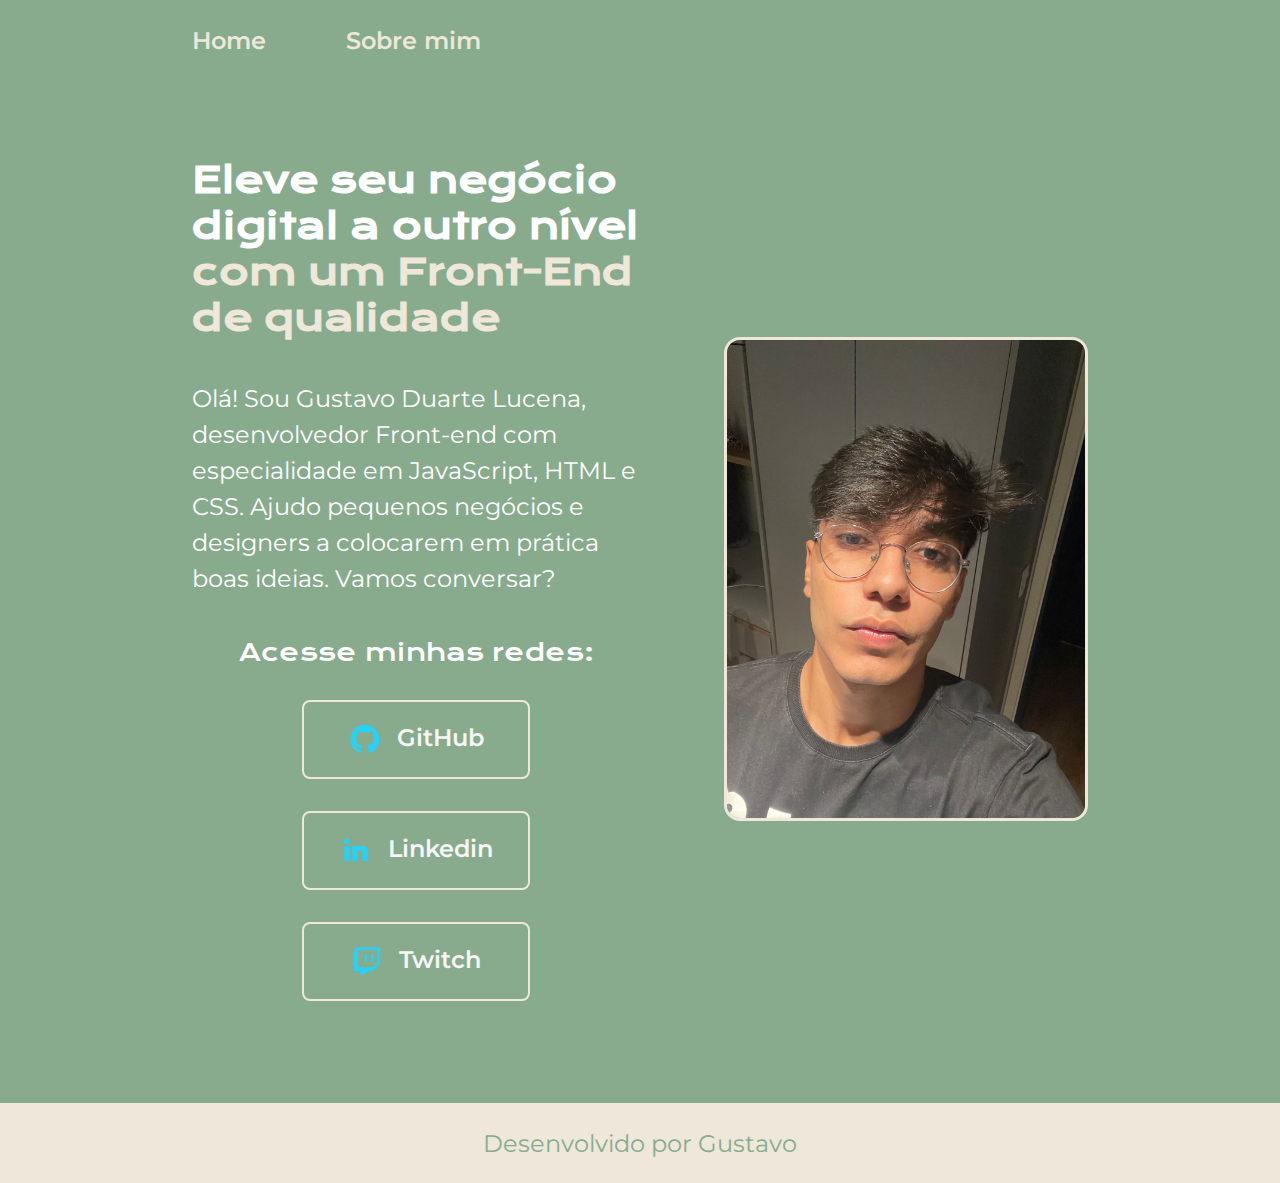
<file: index.html>
<!DOCTYPE html>
<html lang="pt-BR">

<head>
    <meta charset="UTF-8">
    <meta name="viewport" content="width=device-width, initial-scale=1.0">
    <title>Ex 2</title>
    <link rel="stylesheet" href="/estilos/styles.css">
    <!-- CHAMADA GOOGLE FONTS -->
    <link rel="preconnect" href="https://fonts.googleapis.com">
    <link rel="preconnect" href="https://fonts.gstatic.com" crossorigin>
    <link href="https://fonts.googleapis.com/css2?family=Krona+One&family=Montserrat&display=swap" rel="stylesheet">
</head>

<body>
    <header class="cabecalho">
        <nav class="cabecalho-menu">
            <a class="links-menu" href="/index.html">Home</a>
            <a class="links-menu" href="/about.html">Sobre mim</a>
        </nav>
    </header>
    <main class="main">
        <section class="main-content">
            <h1 class="main-title">Eleve seu negócio digital a outro nível <strong>com um Front-End de
                    qualidade</strong></h1>
            <p class="main-text">Olá! Sou Gustavo Duarte Lucena, desenvolvedor Front-end com especialidade em JavaScript, HTML e CSS.
                Ajudo pequenos negócios e designers a colocarem em prática boas ideias. Vamos conversar?</p>
            <div class="container">
                <h2 class="second-title">Acesse minhas redes: </h2>
                <a class="links" href="https://github.com/gustavolucenadev" target="_blank">
                    <img src="/img/Logo Github.png" alt="">
                    GitHub
                </a>
                <a class="links" href="https://www.linkedin.com/in/gustavo-duarte-lucena-2341b2186/" target="_blank">
                    <img src="/img/Logo linkedin.png" alt="">
                    Linkedin
                </a>
                <a class="links" href="/">
                    <img src="/img/Logo Twitch.png" alt="">
                    Twitch
                </a>
                
            </div>

        </section>

        <img class="image" src="/img/maself.jpg" alt="myself">

    </main>

    <footer class="rodape">
        <p class="footer-title">Desenvolvido por Gustavo</p>
    </footer>

</body>

</html>
</file>
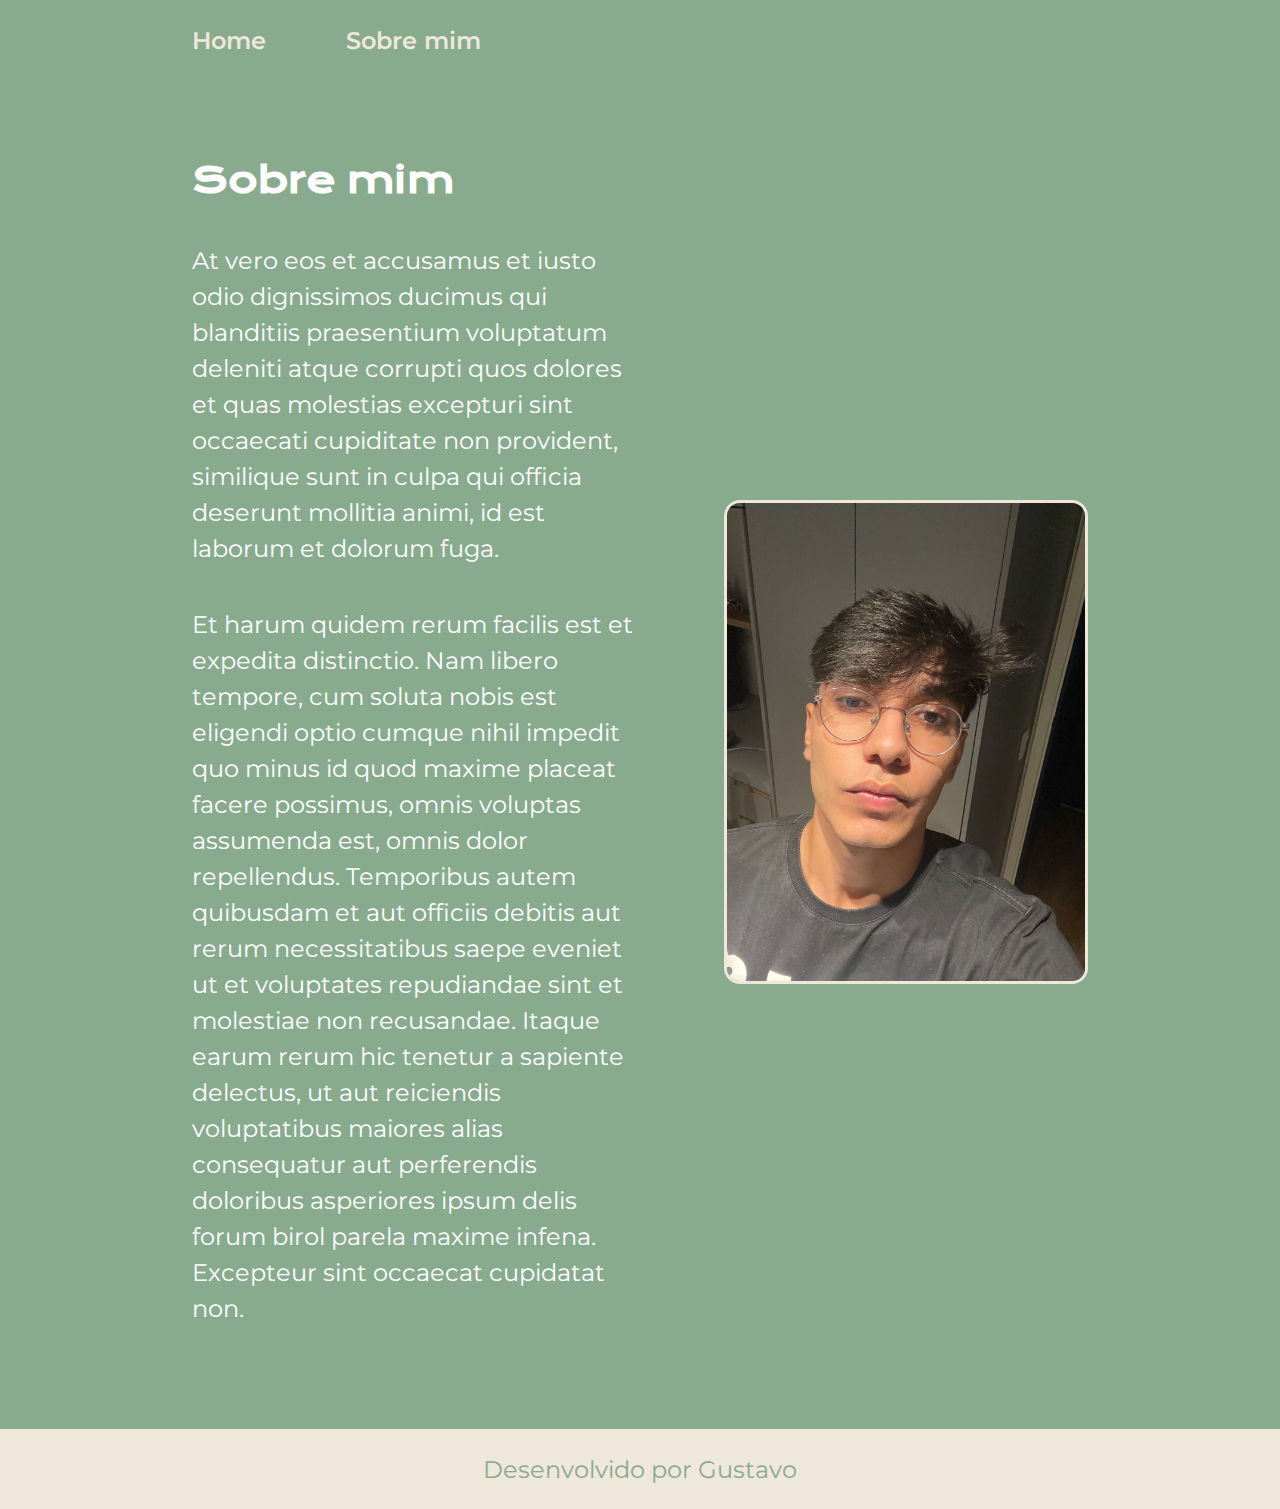
<file: about.html>
<!DOCTYPE html>
<html lang="pt-BR">
<head>
    <meta charset="UTF-8">
    <meta name="viewport" content="width=device-width, initial-scale=1.0">
    <title>Sobre mim</title>
    <link rel="stylesheet" href="/estilos/styles.css">
    <link rel="preconnect" href="https://fonts.googleapis.com">
    <link rel="preconnect" href="https://fonts.gstatic.com" crossorigin>
    <link href="https://fonts.googleapis.com/css2?family=Krona+One&family=Montserrat&display=swap" rel="stylesheet">
</head>
<body>
    <header class="cabecalho">
        <nav class="cabecalho-menu">
            <a class="links-menu" href="/index.html">Home</a>
            <a class="links-menu" href="/about.html">Sobre mim</a>
        </nav>
    </header>

    <main class="main">
        <section class="main-content">
            <h1 class="main-title">Sobre mim</h1>
            <p class="main-text">At vero eos et accusamus et iusto odio dignissimos ducimus qui blanditiis praesentium voluptatum deleniti atque corrupti quos dolores et quas molestias excepturi sint occaecati cupiditate non provident, similique sunt in culpa qui officia deserunt mollitia animi, id est laborum et dolorum fuga.</p>
            
            <p class="main-text">Et harum quidem rerum facilis est et expedita distinctio. Nam libero tempore, cum soluta nobis est eligendi optio cumque nihil impedit quo minus id quod maxime placeat facere possimus, omnis voluptas assumenda est, omnis dolor repellendus. Temporibus autem quibusdam et aut officiis debitis aut rerum necessitatibus saepe eveniet ut et voluptates repudiandae sint et molestiae non recusandae. Itaque earum rerum hic tenetur a sapiente delectus, ut aut reiciendis voluptatibus maiores alias consequatur aut perferendis doloribus asperiores ipsum delis forum birol parela maxime infena. Excepteur sint occaecat cupidatat non.</p>
        </section>
        <img class="image" src="/img/maself.jpg" alt="">

    </main>

    <footer class="rodape">
        <p class="footer-title">Desenvolvido por Gustavo</p>
    </footer>
    
</body>
</html>
</file>
<file: estilos/styles.css>
:root {
    --cor-primaria: #88AB8E;
    --cor-secundaria: #AFC8AD;
    --cor-terciaria: #EEE7DA;

    --cor-hover: #F2F1EB;

    --fonte-principal: 'Krona One', sans-serif;
    --fonte-secundaria: 'MontSerrat', sans-serif;
}


* {
    margin: 0;
    padding: 0;
}

body {
    background-color: var(--cor-primaria);
    color: #fff;
    box-sizing: border-box;
}

.cabecalho {
    padding: 2% 0% 0% 15%;
}

.cabecalho-menu {
    display: flex;
    gap: 80px;
}



.links-menu {
    text-decoration: none;
    color: var(--cor-terciaria);
    font-family: var(--fonte-secundaria);
    font-weight: 600;
    font-size: 1.5rem;

}

.links-menu:hover{
    color: var(--cor-secundaria);
    transition: .3s;
}


.main {
    display: flex;
    justify-content: space-between;
    padding: 8% 15%;
    align-items: center;
    gap: 82px;
}

.main-content {
    width: 50%;
    display: flex;
    flex-direction: column;
    gap: 40px;
}

.main-title {
    font-size: 2.25rem;
    font-family: var(--fonte-principal);


}

strong {
    color: var(--cor-terciaria);
}

.main-text {
    font-family: var(--fonte-secundaria);
    font-size: 24px;
    line-height: 36px;
}

.container {

    display: flex;
    flex-direction: column;
    justify-content: space-between;
    align-items: center;
    gap: 32px;


}

.second-title {
    font-family: var(--fonte-principal);
    font-size: 1.5rem;
    font-weight: 400;
}

.links {
    display: flex;
    justify-content: center;
    gap: 16px;
    border: 2px solid var(--cor-terciaria);
    width: 50%;
    text-align: center;
    border-radius: 8px;
    font-size: 1.5rem;
    font-weight: 600;
    padding: 21.5px 0;
    text-decoration: none;
    color: #F6F6F6;
    font-family: var(--fonte-secundaria);

}

.links:hover {
    background-color: var(--cor-hover);
    transition: .8s;
    color: var(--cor-primaria);
    font-weight: bold;
}



.rodape {
    height: 80px;
    background-color: var(--cor-terciaria);
    display: flex;
    justify-content: center;
    align-items: center;

}

.footer-title {
    color: var(--cor-primaria);
    font-family: var(--fonte-secundaria);
    font-size: 1.5rem;

}

.image {
    width: 40%;
    border: 3px solid var(--cor-terciaria);
    border-radius: 16px;
}

/* RESPONSIVIDADE */

/* quando for menor que 1200:  */
@media (max-width: 1200px) {
    .main {
        flex-direction: column-reverse;
        padding: 5%;
    }
    .main-content {
        width: auto;

    }

    .cabecalho {
        padding: 10%;
    }

    .cabecalho-menu {
        justify-content: center;
    }

    .image {
        width: 70%;
    }


}
</file>
